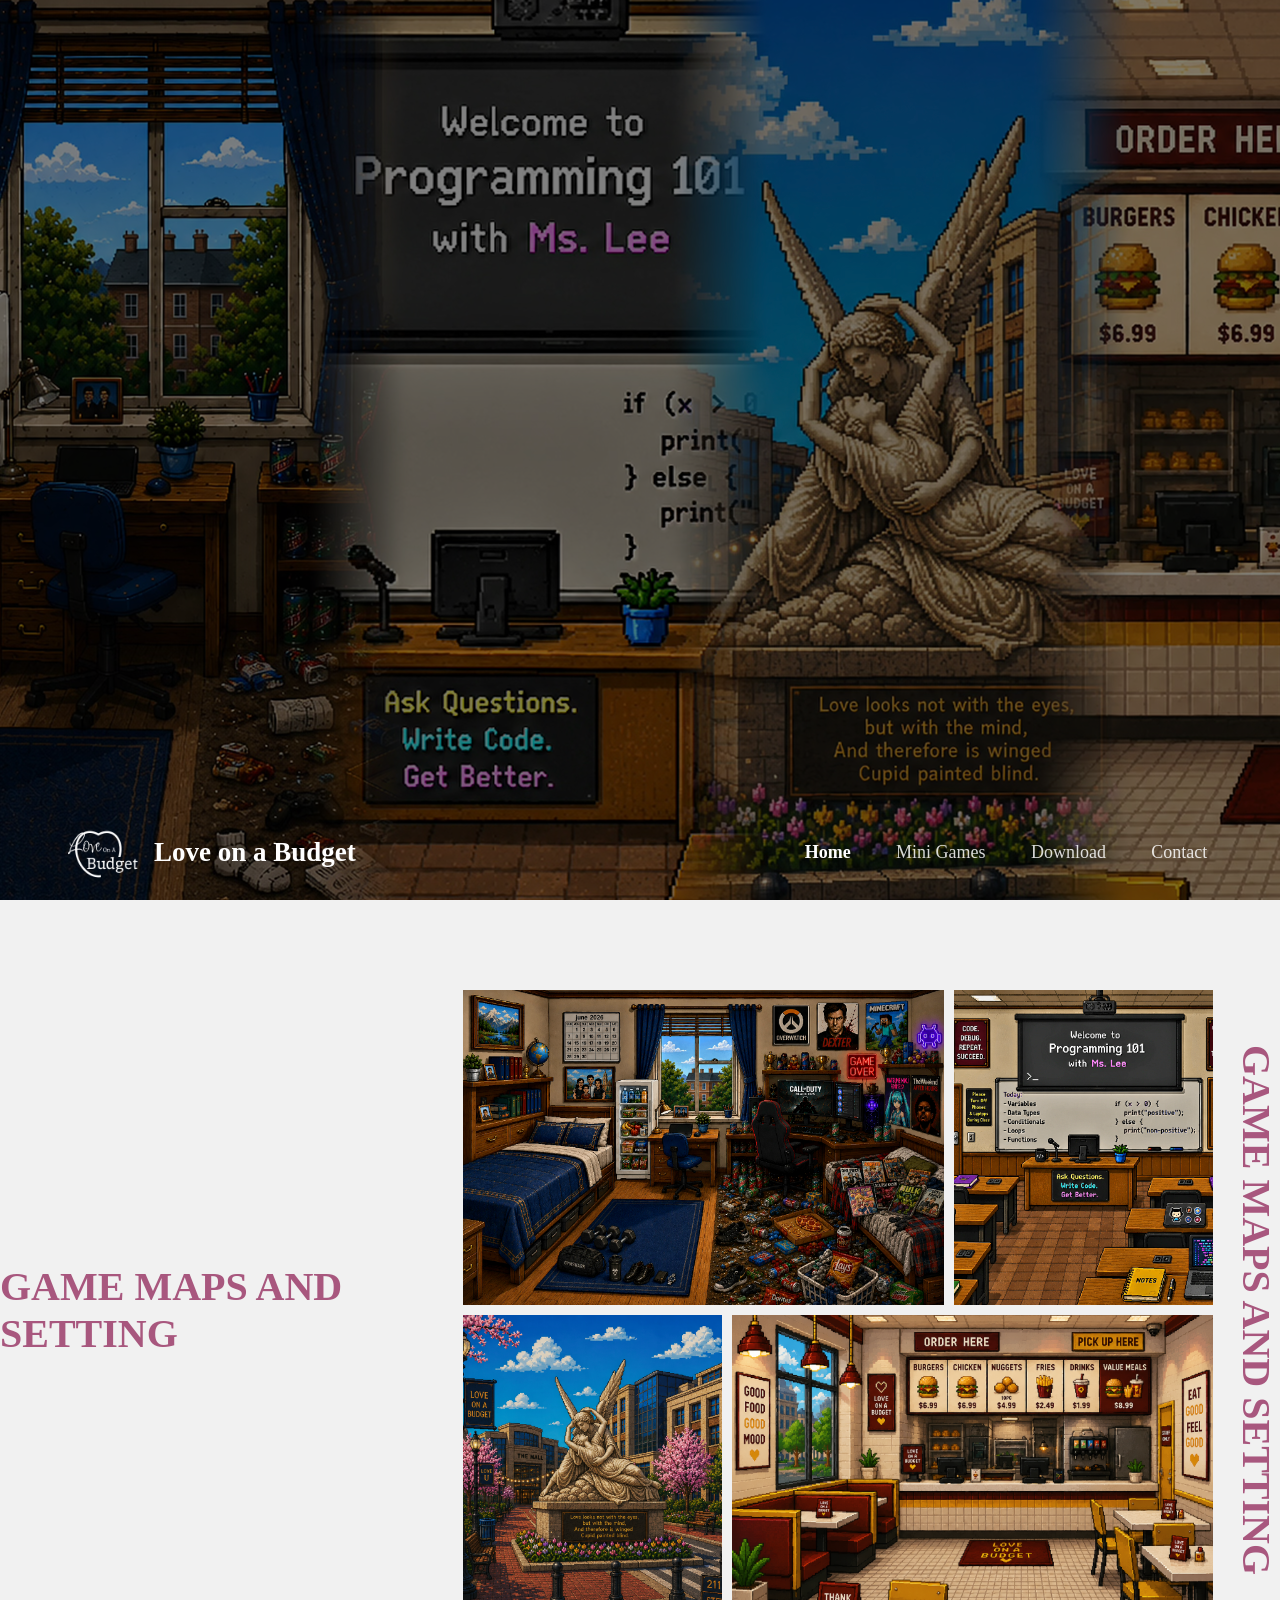
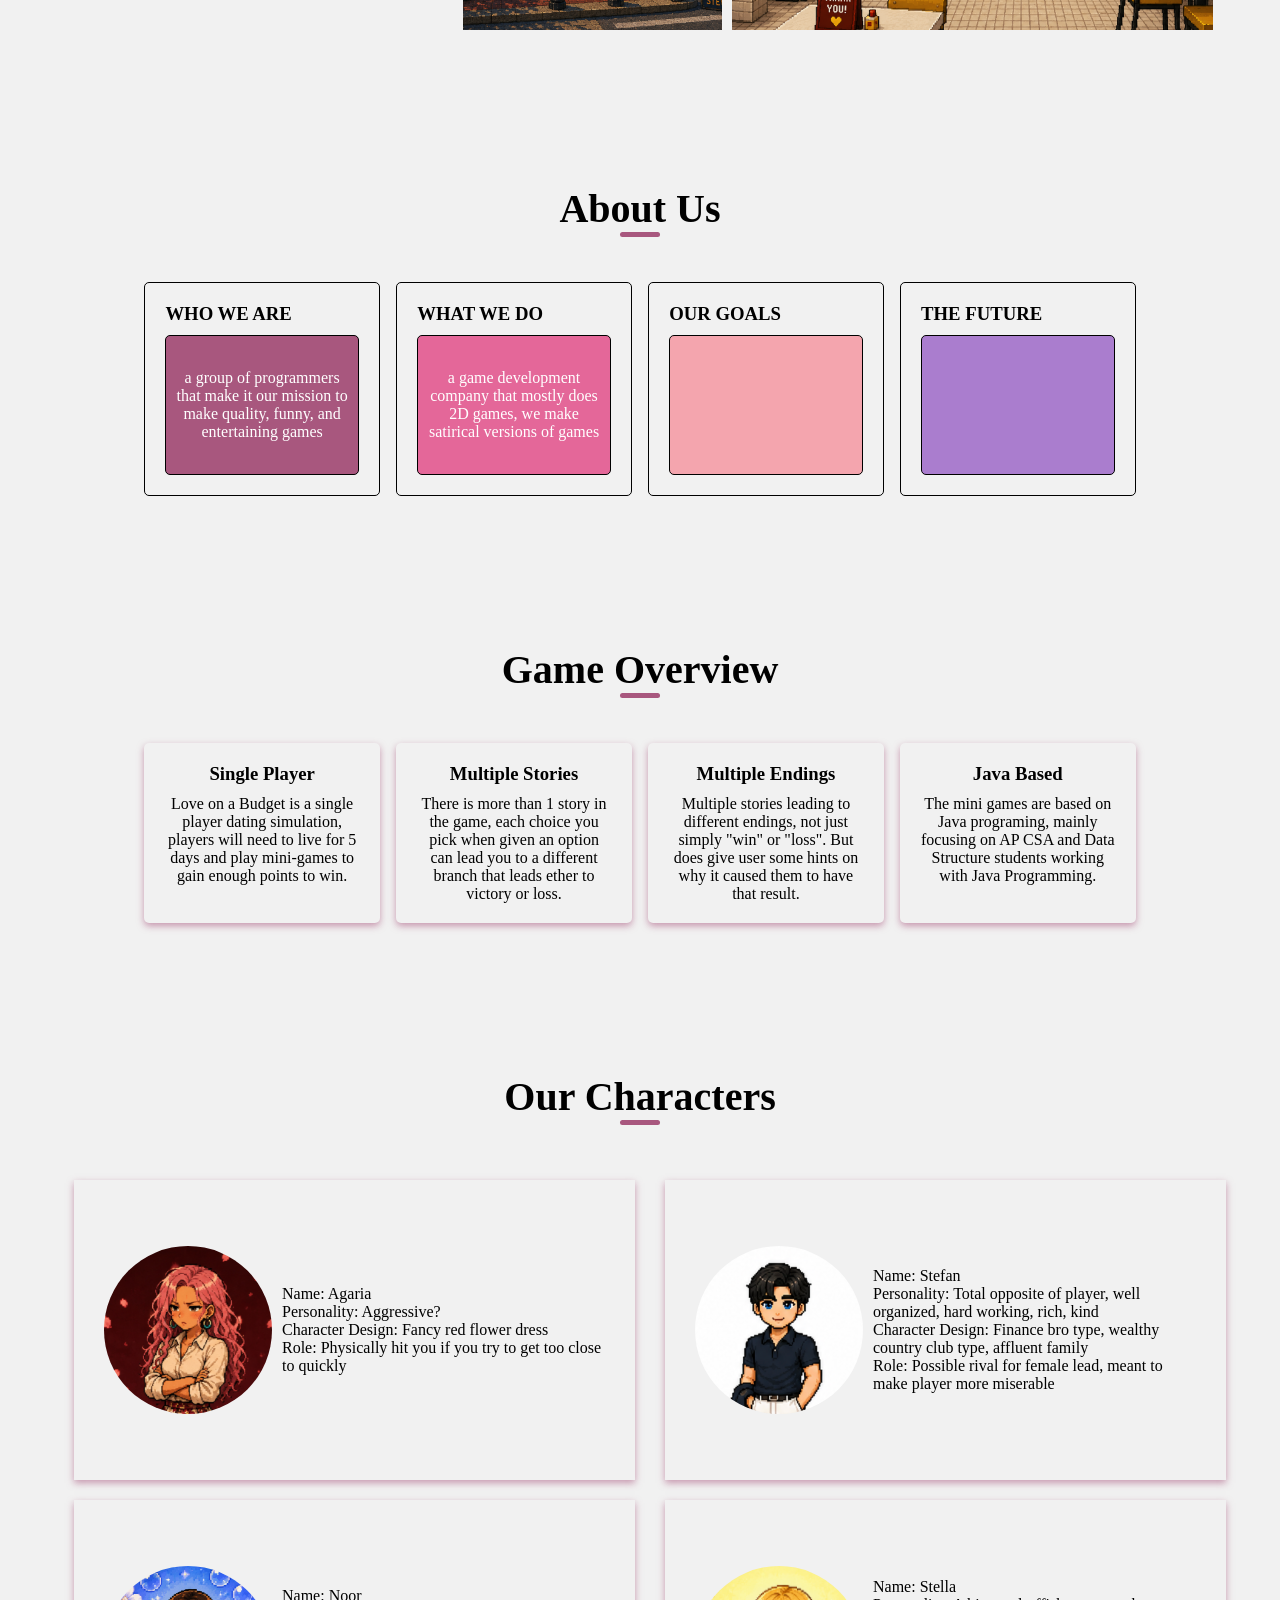
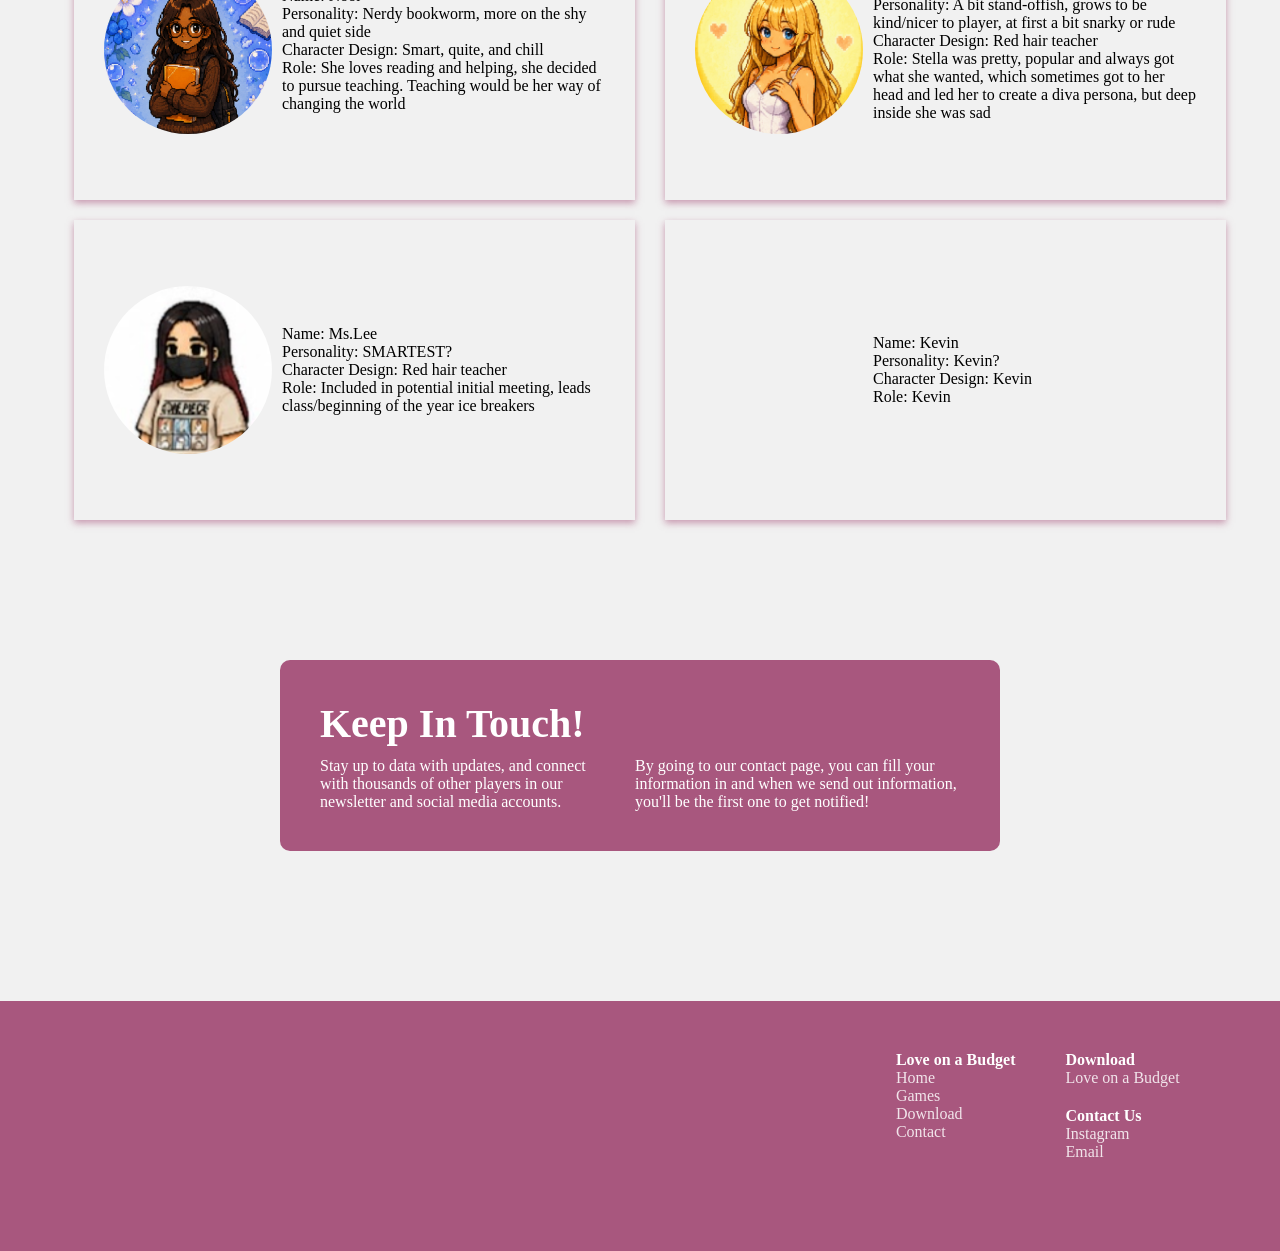
<file: index.html>
<!DOCTYPE html>
<html lang="en">
<head>
    <meta charset="UTF-8">
    <meta name="viewport" content="width=device-width, initial-scale=1.0">
    <title>Love on a Budget</title>
    <link rel="stylesheet" href="cssFiles/index.css">
    <link rel="stylesheet" href="HEADER_FOOTER/HEADER.css">
    <link rel="stylesheet" href="HEADER_FOOTER/FOOTER.css">
    <link rel="icon" type="svg" href="images/logo_icon/Love%20on%20a%20Budget%20-%20White.png">
</head>
<body>

    <div id="HOME_HERO_WRAPPER" style="background-image: url('images/heroImg.png');">
        <div id="HOME_HERO"></div>
    </div>

    <header id="header" data-page="home"></header>

    <main>
        <section class="settings">
            <h1 id="textL">GAME MAPS AND SETTING</h1>
            <section class="settingImg">
                <div class="settingsImgTop">
                    <a href="" class="longerImg" style="background-image: url('images/settings/room.png');"></a>
                    <a href="" class="shorterImg" style="background-image: url('images/settings/class.png');"></a>
                </div>
                <div class="settingsImgBot">
                    <a href="" class="longerImg" style="background-image: url('images/settings/store.png');"></a>
                    <a href="" class="shorterImg" style="background-image: url('images/settings/school.png');"></a>
                </div>
            </section>
            <h1 id="textR">GAME MAPS AND SETTING</h1>
        </section>

        <section class="aboutUs">
            <div class="title">
                <h1>About Us</h1>
            </div>

            <div class="aboutUsCards">
                <div class="aboutCards">
                    <h3>Who we are</h3>
                    <div class="cardContainer" id="cardContainer1">a group of programmers that make it our mission to make quality, funny, and entertaining games</div>
                </div>

                <div class="aboutCards">
                    <h3>What we do</h3>
                    <div class="cardContainer" id="cardContainer2">a game development company that mostly does 2D games, we make satirical versions of games</div>
                </div>

                <div class="aboutCards">
                    <h3>Our Goals</h3>
                    <div class="cardContainer" id="cardContainer3"></div>
                </div>

                <div class="aboutCards">
                    <h3>The future</h3>
                    <div class="cardContainer" id="cardContainer4"></div>
                </div>
            </div>
        </section>

        <section class="aboutGame">
            <div class="title">
                <h1>Game Overview</h1>
            </div>

            <div class="aboutGameCards">
                <div class="gameCard">
                    <h3>Single Player</h3>
                    <p>Love on a Budget is a single player dating simulation, players will need to live for 5 days and play mini-games to gain enough points to win.</p>
                </div>

                <div class="gameCard">
                    <h3>Multiple Stories</h3>
                    <p>There is more than 1 story in the game, each choice you pick when given an option can lead you to a different branch that leads ether to victory or loss.</p>
                </div>

                <div class="gameCard">
                    <h3>Multiple Endings</h3>
                    <p>Multiple stories leading to different endings, not just simply "win" or "loss". But does give user some hints on why it caused them to have that result.</p>
                </div>

                <div class="gameCard">
                    <h3>Java Based</h3>
                    <p>The mini games are based on Java programing, mainly focusing on AP CSA and Data Structure students working with Java Programming.</p>
                </div>
            </div>
        </section>

        <section class="ourCharacters">
            <div class="title">
                <h1>Our Characters</h1>
            </div>

            <div class="charactersContainer">
                <div class="characterTop">
                    <div class="characters">
                        <div class="characterImg" id="characterAgaria" style="background-image: url('images/characters/Agaria.png');"></div>
                        <ul>
                            <li>Name: Agaria</li>
                            <li>Personality: Aggressive?</li>
                            <li>Character Design: Fancy red flower dress</li>
                            <li>Role: Physically hit you if you try to get too close to quickly</li>
                        </ul>
                    </div>

                    <div class="characters">
                        <div class="characterImg" id="characterStefan" style="background-image: url('images/characters/Stefan.png');"></div>
                        <ul>
                            <li>Name: Stefan</li>
                            <li>Personality: Total opposite of player, well organized, hard working, rich, kind </li>
                            <li>Character Design: Finance bro type, wealthy country club type, affluent family</li>
                            <li>Role: Possible rival for female lead, meant to make player more miserable</li>
                        </ul>
                    </div>
                </div>

                <div class="characterBot">
                    <div class="characters">
                        <div class="characterImg" id="characterNoor" style="background-image: url('images/characters/Noor.png');"></div>
                        <ul>
                            <li>Name: Noor</li>
                            <li>Personality: Nerdy bookworm, more on the shy and quiet side</li>
                            <li>Character Design: Smart, quite, and chill</li>
                            <li>Role: She loves reading and helping, she decided to pursue teaching. Teaching would be her way of changing the world</li>
                        </ul>
                    </div>


                    <div class="characters">
                        <div class="characterImg" id="characterStella" style="background-image: url('images/characters/Stella.png');"></div>
                        <ul>
                            <li>Name: Stella</li>
                            <li>Personality: A bit stand-offish, grows to be kind/nicer to player, at first a bit snarky or rude</li>
                            <li>Character Design: Red hair teacher</li>
                            <li>Role: Stella was pretty, popular and always got what she wanted, which sometimes got to her head and led her to create a diva persona, but deep inside she was sad</li>
                        </ul>
                    </div>
                </div>

                <div class="characterMid">
                    <div class="characters">
                        <div class="characterImg" id="characterMsLee" style="background-image: url('images/characters/Ms.Lee.png');"></div>
                        <ul>
                            <li>Name: Ms.Lee</li>
                            <li>Personality: SMARTEST?</li>
                            <li>Character Design: Red hair teacher</li>
                            <li>Role: Included in potential initial meeting, leads class/beginning of the year ice breakers</li>
                        </ul>
                    </div>

                    <div class="characters">
                        <div class="characterImg" id="characterKevin" style="background-image: url('');"></div>
                        <ul>
                            <li>Name: Kevin</li>
                            <li>Personality: Kevin?</li>
                            <li>Character Design: Kevin</li>
                            <li>Role: Kevin</li>
                        </ul>
                    </div>
                </div>

            </div>
        </section>

        <section class="newsLetter">
            <div class="keepInTouchContentBox">
                <h1 style="color: white;">Keep In Touch!</h1>

                <div class="keepInTouchPContent" style="color: #ffffff;">
                    <p>Stay up to data with updates, and connect with thousands of other players in our newsletter and social media accounts.</p>
                    <p>By going to our contact page, you can fill your information in and when we send out information, you'll be the first one to get notified!</p>
                </div>
            </div>
        </section>
    </main>

    <footer id="footer"></footer>

</body>
    <script type="module" src="jsFiles/HEADER_FOOTER.js"></script>
    <script src="jsFiles/useFullJS.js"></script>
</html>
</file>
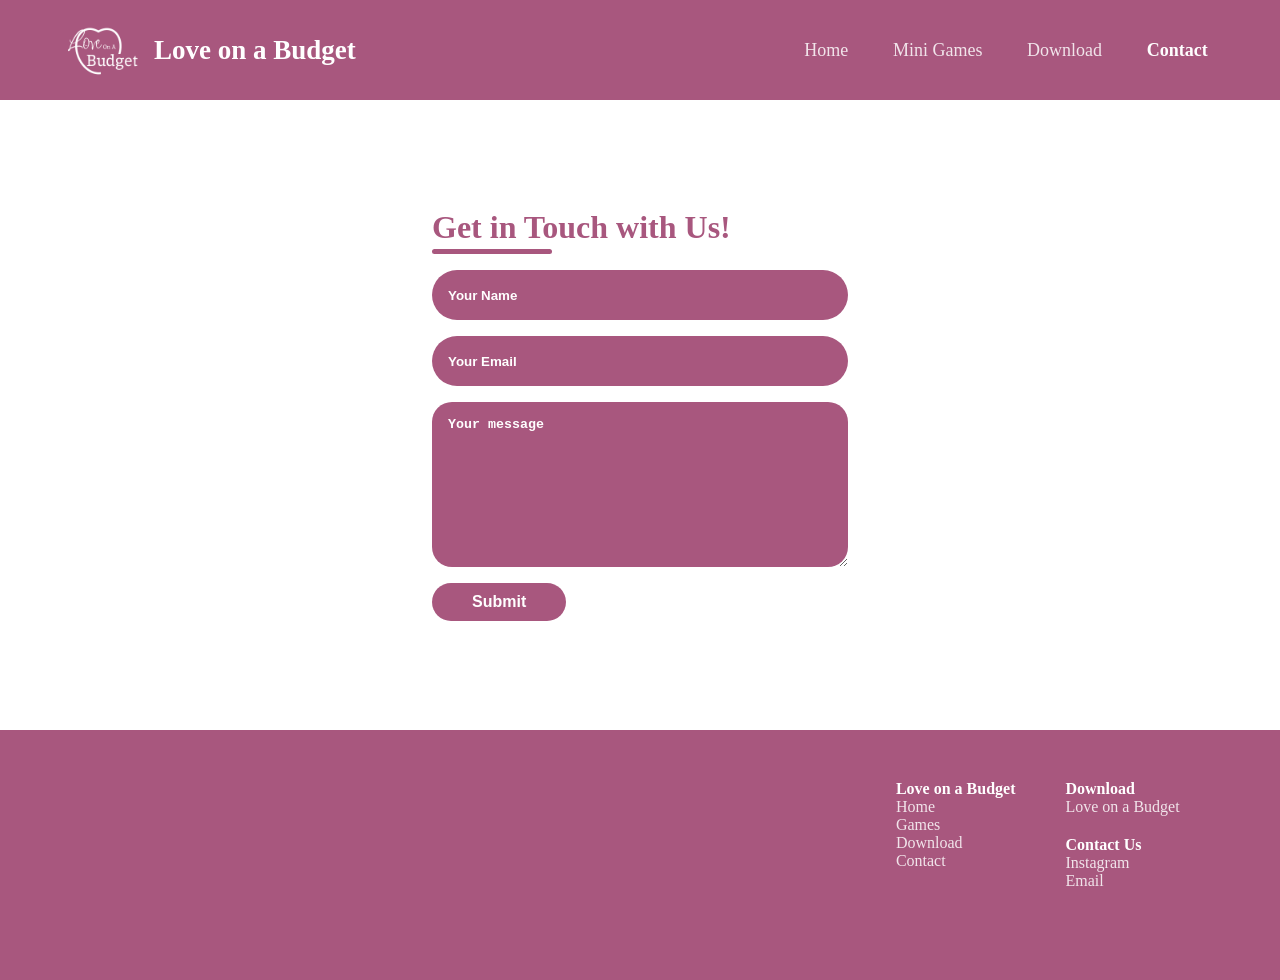
<file: aboutUs.html>
<!DOCTYPE html>
<html lang="en">
<head>
    <meta charset="UTF-8">
    <meta name="viewport" content="width=device-width, initial-scale=1.0">
    <title>Love on a Budget - About Us</title>
    <link rel="stylesheet" href="cssFiles/aboutUs.css">
    <link rel="stylesheet" href="HEADER_FOOTER/HEADER.css">
    <link rel="stylesheet" href="HEADER_FOOTER/FOOTER.css">
    <link rel="icon" type="svg" href="images/logo_icon/Love%20on%20a%20Budget%20-%20White.png">
</head>
<body>

    <header id="header" data-page="aboutUs"></header>

    <main>
        <section class="form">
            <form action="https://api.web3forms.com/submit" method="POST" class="formLeft">
                <h1>Get in Touch with Us!</h1>
                <hr>
                <input type="hidden" name="access_key" value="aeb13dda-3026-4730-9826-9aab118f8917">
                <input type="text" name="name" placeholder="Your Name" required class="formInput">
                <input type="email" name="email" placeholder="Your Email" required class="formInput">
                <textarea name="message" placeholder="Your message" required class="formInput"></textarea>
                <button type="submit">Submit</button>
            </form>
        </section>
    </main>

    <footer id="footer"></footer>

</body>
    <script type="module" src="jsFiles/HEADER_FOOTER.js"></script>
</html>
</file>
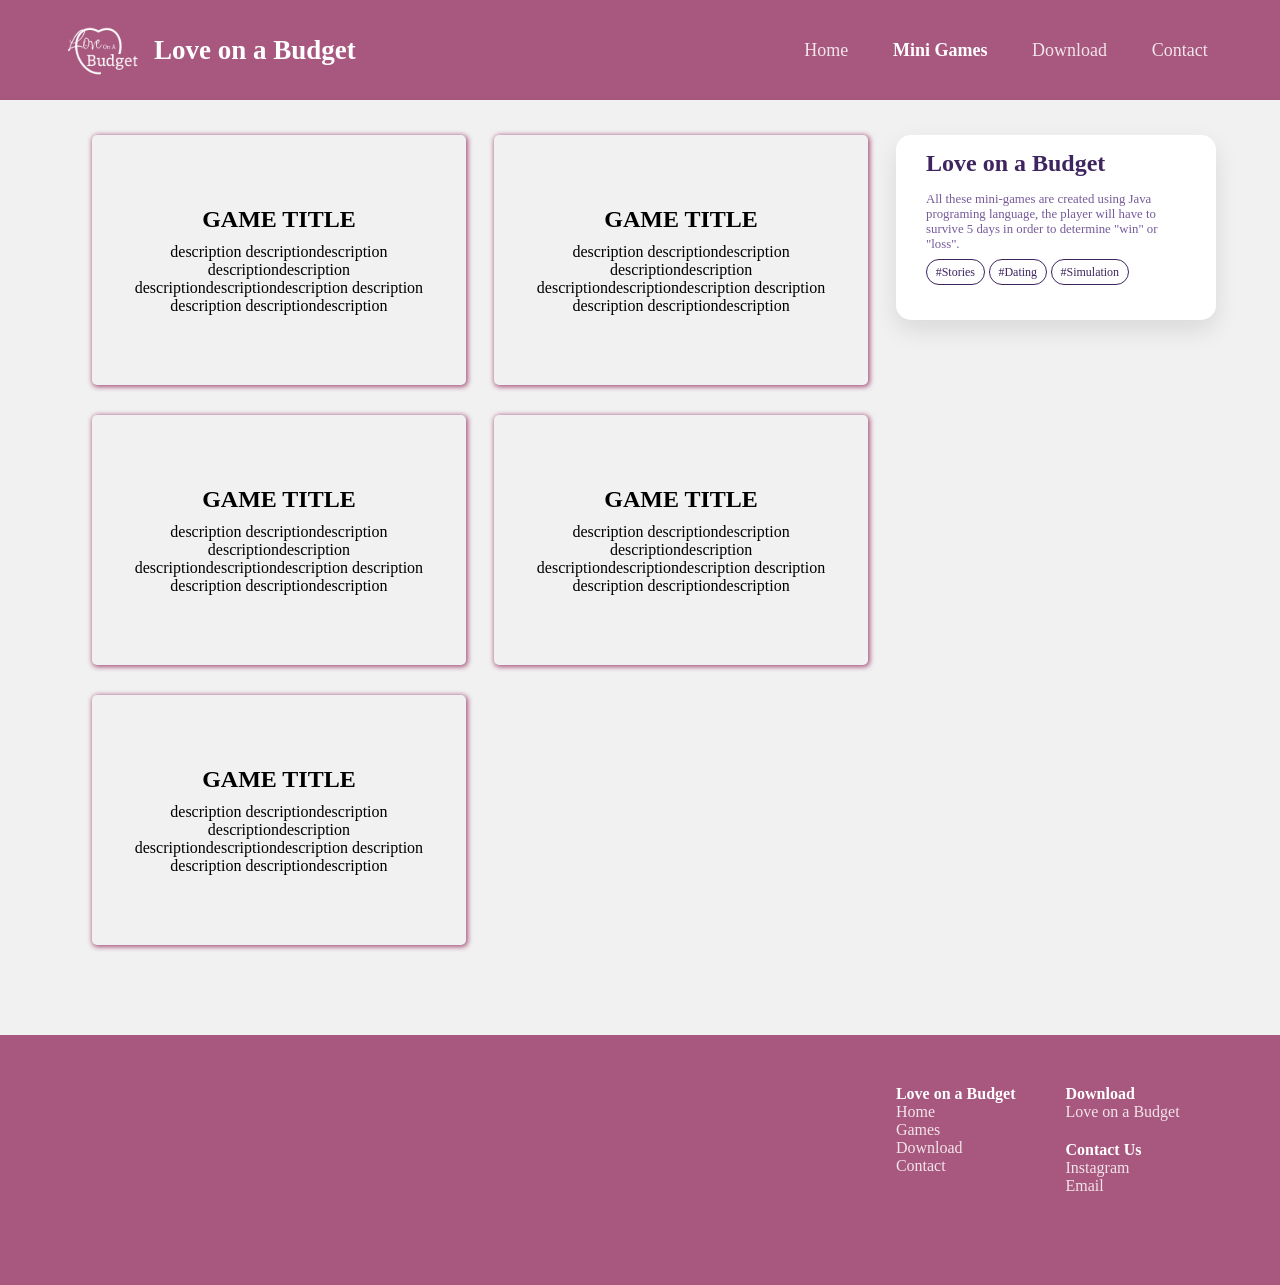
<file: games.html>
<!DOCTYPE html>
<html lang="en">
<head>
    <meta charset="UTF-8">
    <meta name="viewport" content="width=device-width, initial-scale=1.0">
    <title>Love on a Budget - Games</title>
    <link rel="stylesheet" href="cssFiles/games.css">
    <link rel="stylesheet" href="HEADER_FOOTER/HEADER.css">
    <link rel="stylesheet" href="HEADER_FOOTER/FOOTER.css">
    <link rel="icon" type="svg" href="images/logo_icon/Love%20on%20a%20Budget%20-%20White.png">
</head>
<body>

    <header id="header" data-page="games"></header>

    <main>
        <aside id="aside">

            <div class="asideLeft">
                <a href="" class="asideLeftMiniGame" id="miniGame1">
                    <h2 class="gameTitle">GAME TITLE</h2>
                    <p class="gameDescription">description descriptiondescription descriptiondescription descriptiondescriptiondescription description description descriptiondescription</p>
                </a>

                <a href="" class="asideLeftMiniGame" id="miniGame2">
                    <h2 class="gameTitle">GAME TITLE</h2>
                    <p class="gameDescription">description descriptiondescription descriptiondescription descriptiondescriptiondescription description description descriptiondescription</p>
                </a>

                <a href="" class="asideLeftMiniGame" id="miniGame3">
                    <h2 class="gameTitle">GAME TITLE</h2>
                    <p class="gameDescription">description descriptiondescription descriptiondescription descriptiondescriptiondescription description description descriptiondescription</p>
                </a>

                <a href="" class="asideLeftMiniGame" id="miniGame4">
                    <h2 class="gameTitle">GAME TITLE</h2>
                    <p class="gameDescription">description descriptiondescription descriptiondescription descriptiondescriptiondescription description description descriptiondescription</p>
                </a>

                <a href="" class="asideLeftMiniGame" id="miniGame5">
                    <h2 class="gameTitle">GAME TITLE</h2>
                    <p class="gameDescription">description descriptiondescription descriptiondescription descriptiondescriptiondescription description description descriptiondescription</p>
                </a>
            </div>

            <div class="asideRight">
                <div class="asideRightContentBox">
                    <h3>Love on a Budget</h3>
                    <p>All these mini-games are created using Java programing language, the player will have to survive 5 days in order to determine "win" or "loss".  </p>
                    <div class="spanSet">
                        <span>#Stories</span>
                        <span>#Dating</span>
                        <span>#Simulation</span>
                    </div>
                </div>
            </div>
        </aside>
    </main>

    <footer id="footer"></footer>

</body>
    <script type="module" src="jsFiles/HEADER_FOOTER.js"></script>
</html>
</file>
<file: cssFiles/index.css>
#HOME_HERO {
    height: 100vh;
    transform: translateY(calc(var(--scroll-y) * -1));
}

header {margin-top: -65px;}

body.header-fixed header {
    margin-top: 0;
    position: fixed;
    top: 0;
    left: 0;
    right: 0;
    background: var(--darkPink);
}

body.header-fixed .settings {margin-top: 85px;}

body.header-fixed footer {background: var(--darkPink);}

.settings {
    gap: 20px;
    display: flex;
    align-items: center;
    justify-content: center;
    width: 100%;
    height: auto;
    margin: 50px 0;
}

#textL {writing-mode: sideways-lr; color: var(--darkPink);}
#textR {writing-mode: vertical-lr; color: var(--darkPink);}

.settingImg {
    width: 70%;
    height: auto;
    display: flex;
    flex-direction: column;
    align-items: center;
    justify-content: center;
}

.settingsImgTop, .settingsImgBot {
    display: flex;
    width: 100%;
    height: 35vh;
    margin: 5px;
    gap: 10px;
}

.settingsImgTop a, .settingsImgBot a {
    height: 100%;
    background-position: center;
    background-repeat: no-repeat;
    background-size: cover;
    transition: border-radius 0.3s;
}


.settingsImgTop a:hover, .settingsImgBot a:hover {
    border-radius: 20px;
}

.longerImg {width: 65%;}
.shorterImg {width: 35%;}

.settingsImgBot .longerImg {order: 2;}


.aboutUs, .aboutGame {
    display: flex;
    flex-direction: column;
    align-items: center;
    margin: 100px 0;
    width: 100%;
    height: auto;
}

.aboutUsCards, .aboutGameCards {
    width: 80%;
    height: auto;
    display: grid;
    grid-template-columns: 23% 23% 23% 23%;
    justify-content: space-evenly;
}

@media (max-width: 1000px) {
    .aboutUsCards, .aboutGameCards {
        width: 90%;
        grid-template-columns: 48% 48%;
    }
}

.aboutCards, .gameCard {
    box-sizing: border-box;
    padding: 20px;
    width: 100%;
    height: auto;
    border: black 1px solid;
    border-radius: 5px;
}

.aboutCards h3 {text-transform: uppercase;}

.cardContainer {
    display: flex;
    text-align: center;
    align-items: center;

    color: white;
    box-sizing: border-box;
    padding: 10px;
    margin-top: 10px;
    width: 100%;
    height: auto;
    min-height: 140px;
    border: black 1px solid;
    border-radius: 5px;
}

#cardContainer1 {background: var(--darkPink);}
#cardContainer2 {background: var(--lightPink);}
#cardContainer3 {background: var(--skinColor);}
#cardContainer4 {background: var(--lightPurple);}

.gameCard {
    text-align: center;
    border: none;
    box-shadow: 0 3px 7px #A8577E94;
}

.gameCard p {
    margin-top: 10px;
}

.ourCharacters {
    display: flex;
    flex-direction: column;
    align-items: center;
}

.charactersContainer {
    display: flex;
    flex-direction: column;
    width: 90%;
    height: auto;
    justify-content: space-evenly;
    margin-bottom: 80px;
}

.characterTop, .characterMid , .characterBot {
    box-sizing: border-box;
    display: flex;
    width: 100%;
    gap: 30px;
    margin: 10px;
}

.characters {
    width: 100%;
    height: 240px;
    display: flex;
    align-items: center;
    justify-content: start;
    box-shadow: 0 3px 7px #A8577E94;
    padding: 30px;
}

.characterImg {
    height: 70%;
    aspect-ratio: 1/1;
    border-radius: 50%;
    background-position: top;
    background-repeat: no-repeat;
    background-size: cover;
}

.characters ul {
    margin-left: 10px;
}



/*NEWSLETTER*/
.newsLetter {
    width: 100%;
    display: flex;
    justify-content: center;
    margin: 50px 0 150px 0;
}
</file>
<file: HEADER_FOOTER/HEADER.css>
* {margin: 0; padding: 0; text-decoration: none;}
html, body {overscroll-behavior: none; background: #f1f1f1;}

:root {
    --scroll-y: 0px;
    --purple: #3B429F;
    --lightPurple: #AA7DCE;
    --lightPink: #e46799;
    --skinColor: #F4A5AE;
    --darkPink: rgb(168, 87, 126);
}

.title {
    margin: 50px 0;
    position: relative;
    width: 100%;
    text-align: center;
}

h1 {
    font-size: clamp(30px, 5vw, 2.5rem);
}

.title h1::before {
    content: '';
    position: absolute;
    bottom: -5px;
    width: 40px;
    height: 5px;
    background-color: var(--darkPink);
    left: 50%;
    transform: translateX(-50%);
    border-radius: 15px;
}

.mobileWrapper {
    width: 100vw;
    display: flex;
    padding: 20px 0;
    background: rgba(255,255,255,0.15);
    margin-bottom: -15px;
}
.mobileWrapper p {
    color: white;
    font-size: 20px;
    font-weight: bold;
    margin: auto;
    transition: 0.3s;
}
.mobileWrapper:hover .mobileWrapper p {scale: 0.95;}

header {
    display: flex;
    align-items: center;
    width: 100%;
    height: 100px;
    z-index: 9999;
}
.logoSet {
    display: flex;
    align-items: center;
    width: 100%;
    height: 80px;
    margin-left: 5%;
}
.logoSet:hover {cursor: pointer;}
.icon {
    height: 100%;
}
.logoSet h2 {
    color: white;
    margin-left: 10px;
}

@media (max-width: 430px)
{
    .icon {margin-left: 4%;}
    .logoSet {margin-left: 2%;}
    .logoSet h2 {font-size: 22px;}
}

header a {text-decoration: none; font-size: 18px; font-weight: 450; color: #efefef; transition: 0.3s;}
header a:hover {color: white; font-weight: bold;}

.desktopNav {
    position: absolute;
    right: 50px;
    display: flex;
    width: 35%;
    justify-content: space-around;
    align-items: center;
    transition: 0.3s;
}
.desktopNav li, .mobileNav li {list-style: none;}

/* HAMBURGER */
.menu {
    z-index: 616;
    position: absolute;
    right: 5%;
    height: 40px;
    display: none; /* hidden on desktop */
    flex-direction: column;
    justify-content: space-evenly;
}
.menu:hover, .userArea:hover, .mobileUserArea:hover {cursor: pointer;}
.menu span {
    border-radius: 5px;
    width: 35px;
    height: 6px;
    background: #fff;
    transition: 0.3s;
}

.mobileMenu {
    display: none;
    flex-direction: column;
    position: fixed;
    top: 0;
    left: 0;
    width: 100%;
    height: 100vh;
    background: var(--darkPink);
    padding: 20px 0;
    transition: 0.3s;
}
.mobileMenu a {
    margin-left: 50px;
    display: block;
    padding: 14px 0;
    color: white;
    font-size: 22px;
}
.mobileMenu a:hover {cursor: pointer;}


/* RESPONSIVE */
@media (max-width: 1000px) {
    .desktopNav {display: none;}
    .menu {display: flex;}
    .logo,.logoChanged {margin-left: 20px;}

    .loginBtn {
        padding: 0;
        margin-bottom: -18px;
        width: 100%;
    }
}

/* When active */
.menu.active {position: fixed; top: 20px;}
.menu.active span:nth-child(1) {transform: translateY(12px) rotate(45deg);}
.menu.active span:nth-child(2) {opacity: 0;}
.menu.active span:nth-child(3) {transform: translateY(-12px) rotate(-45deg);}

/* When menu is open */
@media (max-width: 900px) {
    .mobileMenu.open {
        display: flex;
    }
}

#header[data-page="home"] header {.PositionMain a {color: white; font-weight: bold;}}
#header[data-page="games"] header {background: var(--darkPink); .PositionGames a {color: white; font-weight: bold;}}
#header[data-page="download"] header {background: var(--darkPink); .PositionDownload a {color: white; font-weight: bold;}}
#header[data-page="aboutUs"] header {background: var(--darkPink); .PositionAboutUs a {color: white; font-weight: bold;}}
</file>
<file: HEADER_FOOTER/FOOTER.css>
footer {
    box-sizing: border-box;
    width: 100%;
    background: var(--darkPink);
    display: flex;
    justify-content: end;
    gap: 50px;
    padding-right: 4%;
    height: 250px;
}

ul {
    padding: 50px 0;
    height: auto;
    list-style: none;
}

ul h4 {
    color: white;
}

ul li a {
    color: rgba(255, 255, 255, 0.84);
    transition: 0.3s;
}

ul li a:hover {
    color: white;
}

@media(max-width: 500px) {
    footer {padding-right: 0; justify-content: center}
}

/*KEEP IN TOUCH*/
#keepInTouch {
    width: 100%;
    height: 50vh;
    display: flex;
    justify-content: center;
    align-items: center;
    align-content: center;
}

.keepInTouchContentBox {
    width: 50%;
    background: var(--darkPink);
    padding: 40px;
    border-radius: 10px;
}

.keepInTouchPContent {
    margin-top: 10px;
    display: flex;
    gap: 30px;
}

@media (max-width: 600px) {
    .keepInTouchContentBox {
        box-sizing: border-box;
        padding: 20px;
        width: 90%;
    }

    .keepInTouchPContent {
        display: block;
    }
}
</file>
<file: cssFiles/aboutUs.css>
header {position: fixed;}

.form {
    padding-top: 100px;
    height: 70vh;
    display: flex;
    align-items: center;
    justify-content: space-evenly;
    background: white;
}

.formLeft {
    display: flex;
    flex-direction: column;
    align-items: start;
    gap: 1rem;
}

input, textarea, input::placeholder, textarea::placeholder {color: white;}

.formLeft h1 {
    font-weight: 600;
    color: var(--darkPink);
    font-size: 2rem;
}

.formLeft hr {
    margin-top: -.8rem;
    border: none;
    width: 120px;
    height: 5px;
    background: var(--darkPink);
    border-radius: 1rem;
}

.formInput {
    width: 400px;
    height: 50px;
    border: none;
    outline: none;
    padding-left: 1rem;
    font-weight: bold;
    background: var(--darkPink);
    border-radius: 50px;
    transition: 0s;
}

.formLeft textarea {
    height: 150px;
    padding-top: 15px;
    border-radius: 20px;
}

.formLeft button {
    display: flex;
    align-items: center;
    padding: 10px 40px;
    font-size: 1rem;
    color: white;
    border: none;
    border-radius: 50px;
    background: var(--darkPink);
    font-weight: bold;
    cursor: pointer;
}

@media (max-width: 450px) {
    .formInput {width: 100%;}
}
</file>
<file: cssFiles/games.css>
header {position: fixed;}

main {
    box-sizing: border-box;
}

aside {
    padding-top: 50px;
    display: flex;
    justify-content: space-between;
    width: 100%;
    height: auto;
}

.asideLeft {
    padding-top: 85px;
    box-sizing: border-box;
    display: grid;
    flex-direction: column;
    width: 70%;
    padding-left: 5%;
    height: 100%;
    grid-template-columns: 45% 45%;
    justify-content: space-evenly;
}

.asideLeftMiniGame {
    text-align: center;
    color: black;
    display: flex;
    flex-direction: column;
    align-items: center;
    justify-content: center;
    box-sizing: border-box;
    padding: 20px;
    margin-bottom: 30px;
    width: 100%;
    height: 250px;
    border-radius: 5px;
    box-shadow: var(--darkPink) 1px 1px 5px 1px;
    transition: all 0.3s;
}

.asideLeftMiniGame:hover {
    scale: 0.99;
    border-radius: 0;
}

.asideLeftMiniGame p {margin-top: 10px;}


/*HEADER TITLE*/
.section-header, .section-header1 {
    text-align: center;
    width: 100%;
    line-height: 34px;
    margin: 40px 0;
}

.section-header1 {padding-top: 80px;}

.section-header h1, .section-header1 h1 {color: var(--darkPink); font-size: clamp(16px, 3vw, 2.5rem); text-transform: uppercase;}
.section-header h3, .section-header1 h3 {color: #2E3A45; font-size: clamp(14px, 3vw, 1.2rem); text-transform: uppercase;}
@media (max-width: 900px) {
    .section-header, .section-header1 {line-height: 20px; padding-top: 0;}
    .section-header, .section-header1 h1 {font-size: clamp(20px, 3vw, 2.5rem);}
    .section-header, .section-header1 h3 {font-size: clamp(16px, 3vw, 1.2rem);}
}

.asideRight {
    margin-top: 85px;
    display: flex;
    flex-direction: column;
    margin-right: 5%;
    width: 25%;
    height: 100vh;
    gap: 30px;
}

.asideRightContentBox {
    padding: 15px 0 40px 0;
    width: 100%;
    height: auto;
    border-radius: 15px;
    background: white;
    box-shadow: 0 10px 25px rgba(0,0,0,0.1)
}

.asideRightContentBox h3 {
    padding: 0 30px;
    margin-bottom: 15px;
    color: #3e2560;
    font-size: clamp(18px, 2vw, 1.5rem);
}

.asideRightContentBox p {
    margin: 10px 0;
    color: #765a9a;
    font-size: clamp(12px, 1vw, 15px);
    padding: 0 30px;
}

.asideRightContentBox button {
    margin-top: 10px;
    font-size: 13px;
    padding: 10px 0;
    width: calc(100% - 60px);
    border-radius: 20px;
    color: white;
    font-weight: bold;
    background: #3e2560;
    cursor: pointer;
    transition: 0.3s;
}

.asideRightContentBox button:hover {background: #684695}

.spanSet {margin-left: 30px;}
.spanSet span {
    font-size: 12px;
    padding: 5px 3%;
    border-radius: 15px;
    color: #3e2560;
    background: white;
    border: 1px solid #3e2560;
}

@media (max-width: 1000px) {
    .asideRight {
        width: 100%;
        align-items: center;
        justify-content: center;
        position: absolute;
        flex-direction: row;
        height: 300px;
        margin-top: 140px;
    }

    .asideRightContentBox {
        display: flex;
        flex-direction: column;
        justify-content: center;
        width: 40%;
        height: 100%;
    }

    .asideLeft {
        width: 90%;
        padding-top: 550px;
    }
}

@media (max-width: 600px) {
    .asideRight {flex-direction: column; margin-top: 220px;}
    .asideRightContentBox {width: 90%;}
    .section-header1 {padding-top: 130px;}
}
</file>
